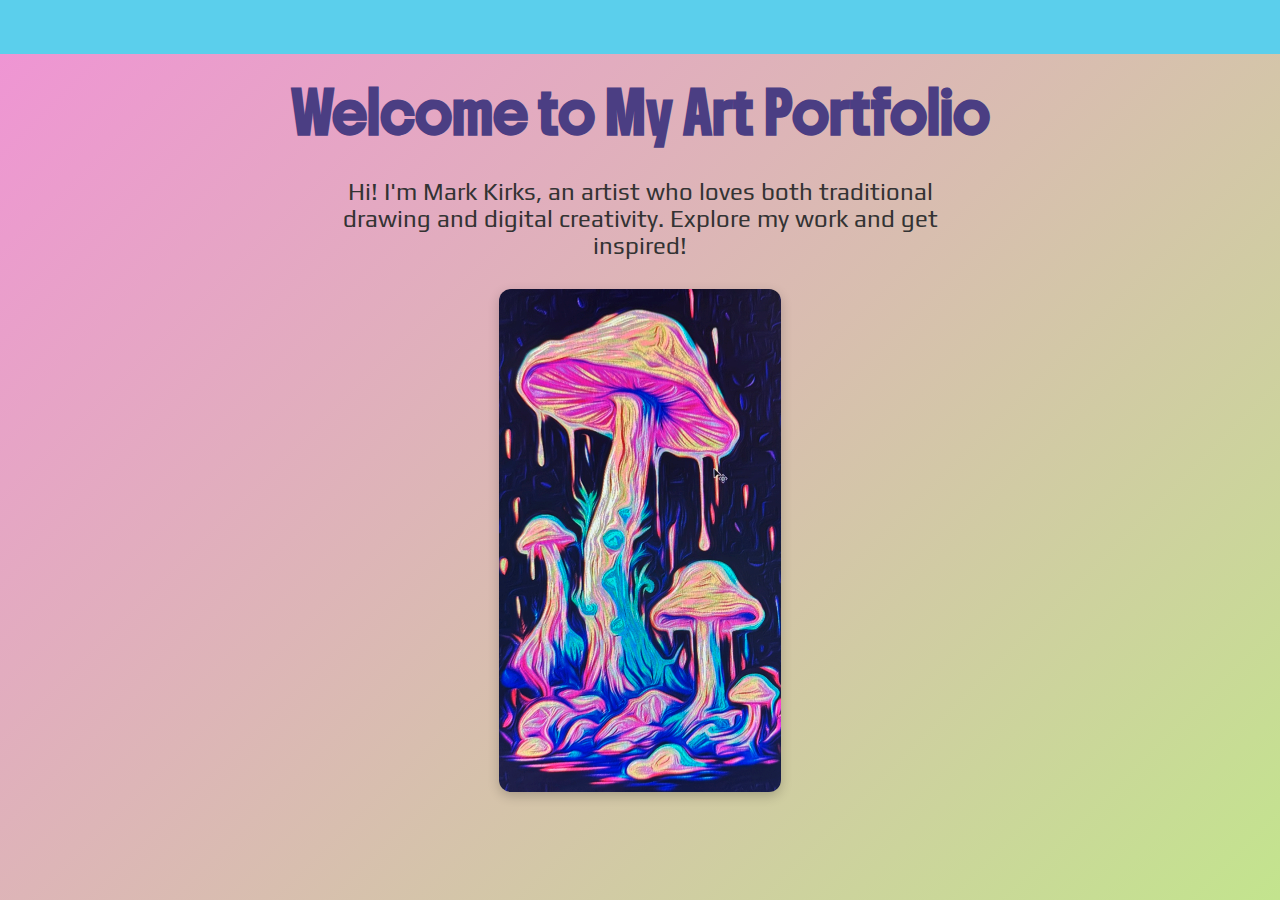
<file: index.html>
<!DOCTYPE html>
<html lang="en">
<head>
    <meta charset="UTF-8">
    <meta name="viewport" content="width=device-width, initial-scale=1.0">
    <link rel="stylesheet" href="stylesheet.css">
    <link rel="preconnect" href="https://fonts.googleapis.com">
    <link rel="preconnect" href="https://fonts.gstatic.com" crossorigin>
    <link href="https://fonts.googleapis.com/css2?family=Play:wght@400;700&display=swap" rel="stylesheet">
    <link rel="preconnect" href="https://fonts.googleapis.com">
    <link rel="preconnect" href="https://fonts.gstatic.com" crossorigin>
    <link href="https://fonts.googleapis.com/css2?family=Boldonse&family=Play:wght@400;700&display=swap" rel="stylesheet">
    <title>My Portfolio</title>
</head>
<body>
     <!-- nav list -->
    <nav class="navbar">
        <ul>
            <li><a href="about.html">👤 About Me</a></li>
            <li><a href="drawings.html"> ✏️ Drawings</a></li>
            <li><a href="digitalart.html">💻 Digital Art</a></li>
        </ul>
    </nav>

    <main>
        <h1>Welcome to My Art Portfolio</h1>
        <p>Hi! I'm Mark Kirks, an artist who loves both traditional drawing and digital creativity. Explore my work and get inspired!</p>
    </main>

    <div class="center-img">
        <img src="mushroom .png" alt="">
    </div>
    
    <script src="script.js"></script>
</body>
</html>
</file>
<file: stylesheet.css>
/*  */

body{
    margin: 0px;
    height: 100vh;
    background: linear-gradient(-45deg, #b38dfa, #8ad9df, #b4ff76, #f093d5);
    background-size: 400% 400%;
    animation: trippyBG 15s ease infinite;

}

/* home page css */
h1{
    font-size: 2.5rem;
    color: #4b3e83;
    text-align: center;
    margin-top: 20px;
    font-family: "Boldonse", system-ui;;
}

p{
    font-size: 1.5rem;
    color: #333;
    text-align: center;
    max-width: 600px;
    margin: auto;
    font-family: "Play", sans-serif; ;
}

.center-img{
    text-align: center;
    margin-top: 30px;
}

.center-img img{
    max-width: 80%;
    height: auto;
    border-radius: 12px;
    box-shadow:  0 4px 12px rgba(0, 0, 0, 0.2);
}


/* about css */

.about{
    display: flex;
    flex-direction: column;
    align-items: center;
    max-width: 800px;
    margin: 40px auto;
    padding: 20px;
    text-align: center;
}

.about-img{
    width: 200px;
    height: auto;
    border-radius: 50%;
    margin-bottom: 20px;
    object-fit: cover;
    box-shadow: 0 4px 8px rgba(0,0,0,0.2); ;
}

.about-text{
    font-size: 1.1rem;
    line-height: 1.6;
    color: #333;
}




/* nav bar */
.navbar a{
    color: #333;
    text-decoration: none;
    padding: 15px;
    display: block;
    text-align: center;
    animation: slideDown 1s ease-out forwards;
    animation-delay: 0.2s;
    opacity: 0;
}

.navbar a:hover{
background-color: hsl(0, 0%, 20%);

}

.navbar li{
    float: left;
}

.navbar li:first-child a{
    font-size: 20px;
    color: rgb(29, 14, 2);
}

.navbar ul{

    list-style: none;
    background-color: hsl(192, 79%, 64%);
    padding: 0px;
    margin: 0px;
    overflow: hidden;
}


/* drawing gallery */
.gallery{
    display: grid;
    grid-template-columns: repeat(3, 1fr);
    flex-wrap: wrap;
    justify-content: center;
    gap: 20px;
    padding: 20px;
}

.image-container{
    width: 200px;
    border: 2px solid #ccc;
    padding: 10px;
    background-color: #f9f9f9;
    box-shadow: 2px 2px 6px rgba(0, 0, 0, 0.15);
    border-radius: 10px;
    text-align: center;
    overflow: visible;
}

.image-container img{
    width: 100%;
    height: auto;
    display: block;
    border-radius: 5px;
}

/* image resize on click  for drawings page*/
.image-popup{
    display: none;
    position: fixed;
    top: 0;
    left: 0;
    width: 100%;
    height: 100%;
    background-color: rgba(0, 0, 0, 0.4);
    justify-content: center;
    align-items: center;
    z-index: 1000
}

.popup-content{
    /* centers the popup box */
    position: relative;
    background: white;
    padding: 15px;
    border-radius: 10px;
    box-shadow: 0 0 15px rgba(0, 0, 0, 0.3);
    max-width: 400px;
    width: 90%;
    text-align: center;
}

#popup-img{
    /* image inside the pop up box */
    max-width: 100%;
    height: auto;
    border-radius: 8px;
}

.popup-close{
    position: absolute;
    top: 5px;
    right: 10px;
    font-size: 24px;
    color: #333;
    cursor: pointer;
     font-weight: bold;
}


.digital-text {
    font-family: "Rowdies", sans-serif;
}

@media(max-width:600px){
    .navbar ul{
        flex-direction: column;
        align-items: center;
    }
        .navbar ul li {
        padding: 0.5rem;
        width: 100%;
        text-align: center;
    }

    main h1{
        font-size: 1.5rem;
    }

    main p{
        font-size: 1rem;
        padding: 0 10px;
    }

      img {
        max-width: 100%;
        height: auto;
    }

    .gallery, .section, .container {
        width: 100%;
        padding: 0 1rem;
        box-sizing: border-box;
    }
}





/* animations */
@keyframes trippyBG{
    0% {background-position: 0% 50%;}
    50% {background-position: 100% 50%;}
    100% {background-position: 0% 50%;}
}

@keyframes slideDown{
    0%{
        transform:translateY(-100%);
        opacity:0;
    }

    100%{
        transform: translateY(0);
        opacity: 1;
    }
}
</file>
